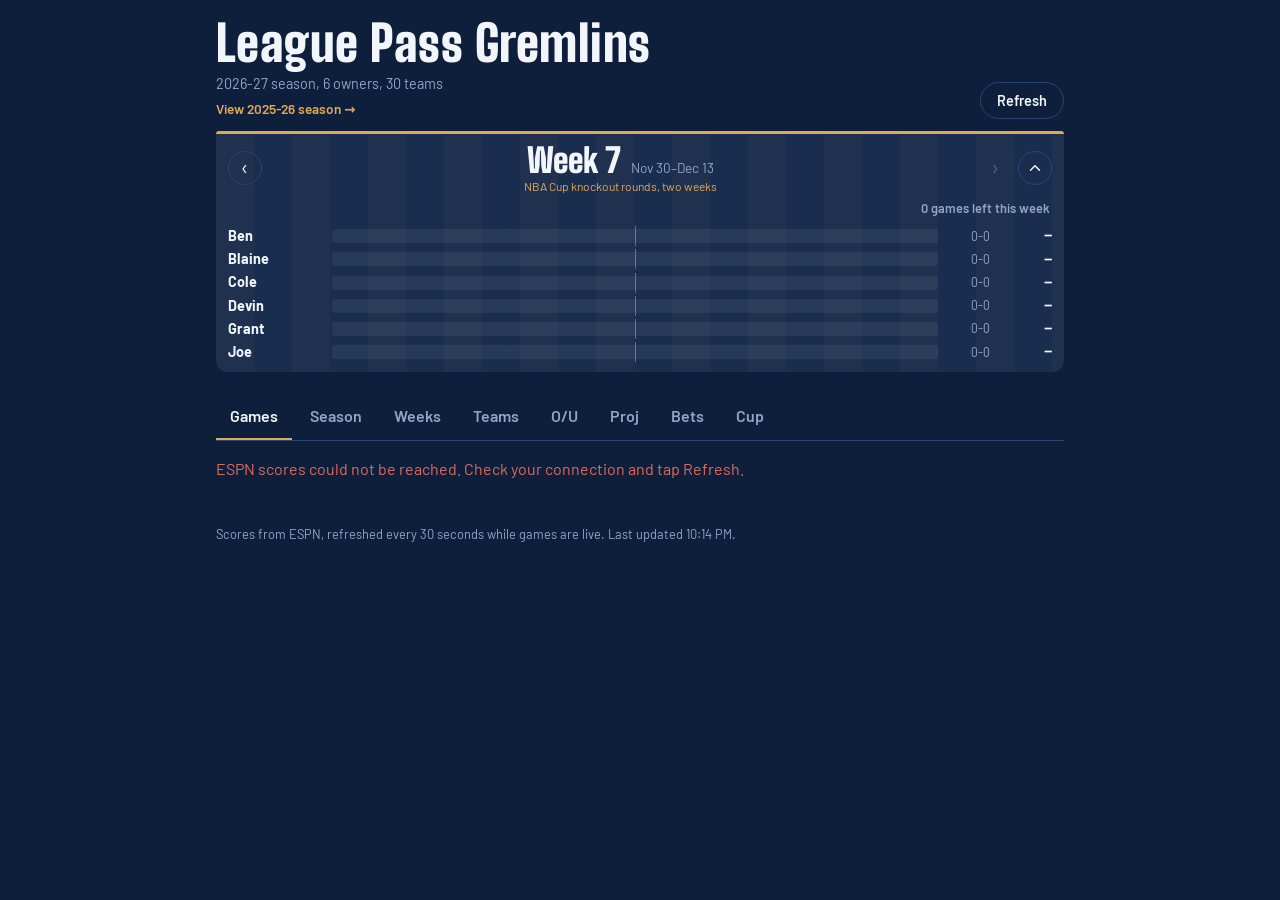
<file: index.html>
<!doctype html>
<html lang="en">
<head>
  <meta charset="utf-8">
  <meta name="viewport" content="width=device-width, initial-scale=1, viewport-fit=cover">
  <meta name="theme-color" content="#0E1F3B">
  <title>League Pass Gremlins</title>
  <link rel="icon" href="data:image/svg+xml,<svg xmlns=%22http://www.w3.org/2000/svg%22 viewBox=%220 0 100 100%22><text y=%22.9em%22 font-size=%2290%22>🏀</text></svg>">
  <link rel="manifest" href="manifest.webmanifest">
  <link rel="apple-touch-icon" href="icon-180.png">
  <meta name="apple-mobile-web-app-capable" content="yes">
  <meta name="mobile-web-app-capable" content="yes">
  <meta name="apple-mobile-web-app-status-bar-style" content="black-translucent">
  <meta name="apple-mobile-web-app-title" content="Gremlins">
  <link rel="preconnect" href="https://fonts.googleapis.com">
  <link rel="preconnect" href="https://fonts.gstatic.com" crossorigin>
  <link href="https://fonts.googleapis.com/css2?family=Big+Shoulders+Display:wght@700;900&family=Barlow:wght@400;500;600;700&display=swap" rel="stylesheet">
  <link rel="stylesheet" href="style.css?v=28">
</head>
<body>
  <header class="top">
    <div class="brand">
      <h1 id="leagueName">League Pass Gremlins</h1>
      <p id="seasonLine"></p>
      <p class="seasons"><a href="2025-26/">View 2025-26 season &rarr;</a></p>
    </div>
    <button id="refreshBtn" type="button">Refresh</button>
  </header>

  <main>
    <section class="race" id="race" aria-live="polite"></section>
    <p id="banner" class="banner" role="status"></p>

    <nav class="tabs" role="tablist" aria-label="Views">
      <button type="button" role="tab" data-tab="games">Games</button>
      <button type="button" role="tab" data-tab="season">Season</button>
      <button type="button" role="tab" data-tab="weeks">Weeks</button>
      <button type="button" role="tab" data-tab="teams">Teams</button>
      <button type="button" role="tab" data-tab="ou">O/U</button>
      <button type="button" role="tab" data-tab="proj">Proj</button>
      <button type="button" role="tab" data-tab="bets">Bets</button>
      <button type="button" role="tab" data-tab="cup">Cup</button>
      <!-- chat hidden for now: <button type="button" role="tab" data-tab="chat">Chat</button> -->
    </nav>

    <section id="panel" class="panel"></section>
    <section id="chat" class="chat" hidden></section>
  </main>

  <footer class="foot">
    Scores from ESPN, refreshed every 30 seconds while games are live. Last updated <span id="updated">never</span>.
  </footer>

  <nav class="bottombar" aria-label="Main">
    <button type="button" data-tab="games"><svg viewBox="0 0 24 24" aria-hidden="true"><circle cx="12" cy="12" r="9"/><path d="M3 12h18M12 3v18M5.6 5.6c3 3 3 10.8 0 12.8M18.4 5.6c-3 3-3 10.8 0 12.8"/></svg><span>Games</span></button>
    <button type="button" data-tab="season"><svg viewBox="0 0 24 24" aria-hidden="true"><path d="M9 6h11M9 12h11M9 18h11"/><circle class="fill" cx="4.5" cy="6" r="1.4"/><circle class="fill" cx="4.5" cy="12" r="1.4"/><circle class="fill" cx="4.5" cy="18" r="1.4"/></svg><span>Season</span></button>
    <button type="button" data-tab="proj"><svg viewBox="0 0 24 24" aria-hidden="true"><path d="M3 17l6-6 4 4 8-8M15 7h6v6"/></svg><span>Proj</span></button>
    <!-- chat hidden for now: <button type="button" data-tab="chat"><svg viewBox="0 0 24 24" aria-hidden="true"><path d="M4 5h16v11H9l-5 4V5z"/></svg><span>Chat</span></button> -->
    <button type="button" data-tab="bets"><svg viewBox="0 0 24 24" aria-hidden="true"><rect x="5" y="4" width="14" height="17" rx="2"/><path d="M9 4v2h6V4M9 14l2 2 4-4"/></svg><span>Bets</span></button>
    <button type="button" id="moreBtn" aria-haspopup="true" aria-expanded="false"><svg viewBox="0 0 24 24" aria-hidden="true"><circle class="fill" cx="5" cy="12" r="1.7"/><circle class="fill" cx="12" cy="12" r="1.7"/><circle class="fill" cx="19" cy="12" r="1.7"/></svg><span>More</span></button>
  </nav>
  <div class="sheet" id="moreSheet" hidden>
    <div class="sheet-back"></div>
    <div class="sheet-panel" role="menu">
      <button type="button" role="menuitem" data-tab="weeks">Weeks</button>
      <button type="button" role="menuitem" data-tab="teams">Teams</button>
      <button type="button" role="menuitem" data-tab="ou">O/U</button>
      <button type="button" role="menuitem" data-tab="cup">Cup</button>
    </div>
  </div>

  <script src="config.js?v=28"></script>
  <script src="app.js?v=28"></script>
  <script src="boxscore.js?v=28"></script>
  <script src="bets.js?v=28"></script>
  <script type="module" src="chat.js?v=28"></script>
</body>
</html>
</file>
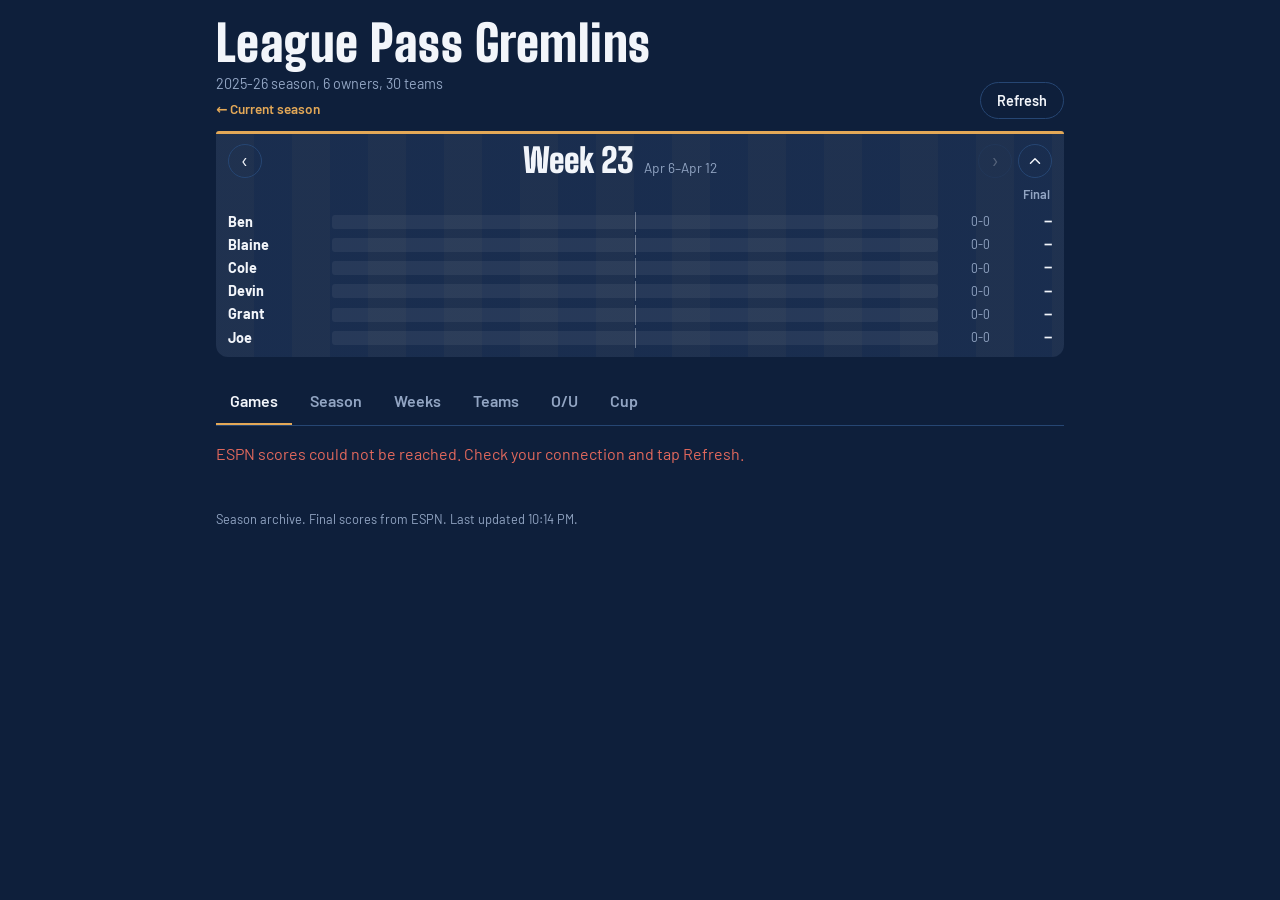
<file: 2025-26/index.html>
<!doctype html>
<html lang="en">
<head>
  <meta charset="utf-8">
  <meta name="viewport" content="width=device-width, initial-scale=1, viewport-fit=cover">
  <meta name="theme-color" content="#0E1F3B">
  <title>League Pass Gremlins 2025-26</title>
  <link rel="icon" href="data:image/svg+xml,<svg xmlns=%22http://www.w3.org/2000/svg%22 viewBox=%220 0 100 100%22><text y=%22.9em%22 font-size=%2290%22>🏀</text></svg>">
  <link rel="manifest" href="../manifest.webmanifest">
  <link rel="apple-touch-icon" href="../icon-180.png">
  <meta name="apple-mobile-web-app-capable" content="yes">
  <meta name="mobile-web-app-capable" content="yes">
  <meta name="apple-mobile-web-app-status-bar-style" content="black-translucent">
  <meta name="apple-mobile-web-app-title" content="Gremlins">
  <link rel="preconnect" href="https://fonts.googleapis.com">
  <link rel="preconnect" href="https://fonts.gstatic.com" crossorigin>
  <link href="https://fonts.googleapis.com/css2?family=Big+Shoulders+Display:wght@700;900&family=Barlow:wght@400;500;600;700&display=swap" rel="stylesheet">
  <link rel="stylesheet" href="../style.css?v=28">
</head>
<body>
  <header class="top">
    <div class="brand">
      <h1 id="leagueName">League Pass Gremlins</h1>
      <p id="seasonLine"></p>
      <p class="seasons"><a href="../">&larr; Current season</a></p>
    </div>
    <button id="refreshBtn" type="button">Refresh</button>
  </header>

  <main>
    <section class="race" id="race" aria-live="polite"></section>
    <p id="banner" class="banner" role="status"></p>

    <nav class="tabs" role="tablist" aria-label="Views">
      <button type="button" role="tab" data-tab="games">Games</button>
      <button type="button" role="tab" data-tab="season">Season</button>
      <button type="button" role="tab" data-tab="weeks">Weeks</button>
      <button type="button" role="tab" data-tab="teams">Teams</button>
      <button type="button" role="tab" data-tab="ou">O/U</button>
      <button type="button" role="tab" data-tab="cup">Cup</button>
    </nav>

    <section id="panel" class="panel"></section>
  </main>

  <footer class="foot">
    Season archive. Final scores from ESPN. Last updated <span id="updated">never</span>.
  </footer>

  <nav class="bottombar" aria-label="Main">
    <button type="button" data-tab="games"><svg viewBox="0 0 24 24" aria-hidden="true"><circle cx="12" cy="12" r="9"/><path d="M3 12h18M12 3v18M5.6 5.6c3 3 3 10.8 0 12.8M18.4 5.6c-3 3-3 10.8 0 12.8"/></svg><span>Games</span></button>
    <button type="button" data-tab="season"><svg viewBox="0 0 24 24" aria-hidden="true"><path d="M9 6h11M9 12h11M9 18h11"/><circle class="fill" cx="4.5" cy="6" r="1.4"/><circle class="fill" cx="4.5" cy="12" r="1.4"/><circle class="fill" cx="4.5" cy="18" r="1.4"/></svg><span>Season</span></button>
    <button type="button" data-tab="weeks"><svg viewBox="0 0 24 24" aria-hidden="true"><rect x="4" y="5" width="16" height="15" rx="2"/><path d="M4 10h16M9 3v4M15 3v4"/></svg><span>Weeks</span></button>
    <button type="button" data-tab="teams"><svg viewBox="0 0 24 24" aria-hidden="true"><circle cx="9" cy="8" r="3.2"/><path d="M3 19c0-3.3 2.7-5.5 6-5.5s6 2.2 6 5.5"/><circle cx="17" cy="9" r="2.4"/><path d="M17 14c2.6 0 4 1.7 4 4.5"/></svg><span>Teams</span></button>
    <button type="button" id="moreBtn" aria-haspopup="true" aria-expanded="false"><svg viewBox="0 0 24 24" aria-hidden="true"><circle class="fill" cx="5" cy="12" r="1.7"/><circle class="fill" cx="12" cy="12" r="1.7"/><circle class="fill" cx="19" cy="12" r="1.7"/></svg><span>More</span></button>
  </nav>
  <div class="sheet" id="moreSheet" hidden>
    <div class="sheet-back"></div>
    <div class="sheet-panel" role="menu">
      <button type="button" role="menuitem" data-tab="ou">O/U</button>
      <button type="button" role="menuitem" data-tab="cup">Cup</button>
    </div>
  </div>

  <script src="config.js?v=28"></script>
  <script src="../app.js?v=28"></script>
  <script src="../boxscore.js?v=28"></script>
</body>
</html>
</file>
<file: style.css>
:root {
  --court: #0E1F3B;
  --panel: #152B4F;
  --line: #264673;
  --ink: #F2F5FA;
  --muted: #92A5C3;
  --maple: #E3A857;
  --win: #4CC98F;
  --loss: #E4695D;
  --display: "Big Shoulders Display", "Arial Narrow", "Roboto Condensed", Impact, sans-serif;
  --body: "Barlow", "Segoe UI", system-ui, -apple-system, sans-serif;
  color-scheme: dark;
  box-sizing: border-box;
  padding-top: env(safe-area-inset-top, 0px);
  padding-bottom: env(safe-area-inset-bottom, 0px);
}
*, *::before, *::after { box-sizing: inherit; }
html { scroll-padding-top: env(safe-area-inset-top, 0px); }
body {
  margin: 0;
  background: var(--court);
  color: var(--ink);
  font: 16px/1.5 var(--body);
  -webkit-font-smoothing: antialiased;
}
img { max-width: 100%; }
button { font: inherit; color: inherit; }
:focus-visible { outline: 2px solid var(--maple); outline-offset: 2px; }

/* header */
.top, main, .foot { max-width: 880px; margin: 0 auto; padding-left: 16px; padding-right: 16px; }
.top { display: flex; align-items: flex-end; justify-content: space-between; gap: 12px; padding-top: 20px; padding-bottom: 12px; }
.brand h1 { font: 900 clamp(2rem, 7vw, 3.1rem)/0.95 var(--display); margin: 0; letter-spacing: 0.01em; }
.brand p { margin: 6px 0 0; color: var(--muted); font-size: 0.9rem; }
.brand .seasons { margin-top: 4px; font-size: 0.85rem; }
.seasons a { color: var(--maple); text-decoration: none; font-weight: 600; }
.seasons a:hover { text-decoration: underline; }
#refreshBtn {
  background: transparent; border: 1px solid var(--line); border-radius: 999px;
  padding: 7px 16px; font-weight: 600; font-size: 0.9rem; cursor: pointer; white-space: nowrap;
}
#refreshBtn:hover:not(:disabled) { border-color: var(--maple); }
#refreshBtn:disabled { opacity: 0.6; cursor: default; }

/* the weekly race: the one loud element */
.race {
  position: relative;
  background:
    repeating-linear-gradient(90deg, rgba(227,168,87,0.05) 0 38px, rgba(227,168,87,0.02) 38px 76px),
    var(--panel);
  border-top: 3px solid var(--maple);
  border-radius: 3px 3px 12px 12px;
  padding: 8px 12px 10px;
}
.race[hidden] { display: none; }
.race-head { display: flex; align-items: center; gap: 6px; }
.race-title { flex: 1; min-width: 0; display: flex; flex-wrap: wrap; align-items: baseline; justify-content: center; gap: 0 10px; }
.race-title h2 { font: 900 clamp(1.6rem, 6vw, 2.1rem)/1.1 var(--display); margin: 0; }
.race-title .dates { color: var(--muted); font-size: 0.85rem; }
.note { flex-basis: 100%; text-align: center; color: var(--maple); font-size: 0.75rem; line-height: 1.2; }
.nav {
  flex: none; width: 34px; height: 34px; border-radius: 50%; border: 1px solid var(--line);
  background: transparent; font-size: 1.3rem; line-height: 1; cursor: pointer; padding: 0;
  display: inline-flex; align-items: center; justify-content: center;
}
.nav.toggle svg { width: 18px; height: 18px; fill: none; stroke: currentColor; stroke-width: 2; stroke-linecap: round; stroke-linejoin: round; transition: transform .2s; }
.nav.toggle[aria-expanded="true"] svg { transform: rotate(180deg); }
.race-sum { display: flex; justify-content: space-between; align-items: baseline; gap: 10px; margin: 6px 2px 0; min-height: 1.2em; }
.lead-txt { font-size: 0.85rem; color: var(--ink); min-width: 0; }
.lead-txt b { color: var(--maple); }
.nav:disabled { opacity: 0.25; cursor: default; }
.nav:hover:not(:disabled) { border-color: var(--maple); }
.status { margin: 0 0 0 auto; font-weight: 600; font-size: 0.8rem; color: var(--muted); white-space: nowrap; }
.status.live::before {
  content: ""; display: inline-block; width: 8px; height: 8px; border-radius: 50%;
  background: var(--loss); margin-right: 8px; vertical-align: 1px; animation: pulse 1.6s infinite;
}
@keyframes pulse { 50% { opacity: 0.25; } }

.lanes { list-style: none; margin: 8px 0 0; padding: 0; display: grid; gap: 4px; }
.lanes[hidden] { display: none; }
.lane {
  display: grid;
  grid-template-columns: minmax(64px, 96px) 1fr 44px 54px;
  align-items: center; gap: 8px;
}
.who { font-weight: 700; font-size: 0.9rem; display: flex; flex-wrap: wrap; align-items: center; gap: 4px 6px; line-height: 1.15; }
.tag {
  font-size: 0.7rem; font-weight: 700; padding: 1px 7px; border-radius: 999px;
  background: rgba(227,168,87,0.18); color: var(--maple);
}
.tag.won { background: var(--maple); color: var(--court); }
.track {
  position: relative; height: 14px; border-radius: 3px;
  background: rgba(255,255,255,0.06);
}
.track::after { /* 50% line */
  content: ""; position: absolute; left: 50%; top: -3px; bottom: -3px; width: 1px;
  background: rgba(242,245,250,0.35);
}
.bar {
  display: block; height: 100%; border-radius: 3px;
  background: var(--c);
  clip-path: polygon(0 0, 100% 0, calc(100% - 7px) 100%, 0 100%);
  transition: width 0.6s cubic-bezier(.2,.8,.2,1);
}
.lane:not(.lead) .bar { opacity: 0.72; }
.rec { color: var(--muted); font-variant-numeric: tabular-nums; text-align: right; font-size: 0.8rem; }
.pct { font: 700 1.1rem/1 var(--display); text-align: right; font-variant-numeric: tabular-nums; }
.lane.lead .pct { color: var(--maple); }
.axis {
  display: grid; grid-template-columns: 1fr 1fr 1fr; margin: 6px 0 0;
  padding-left: calc(min(128px, 30%) + 10px); padding-right: 126px;
  color: var(--muted); font-size: 0.72rem;
}
.axis span:nth-child(2) { text-align: center; }
.axis span:nth-child(3) { text-align: right; }

.banner:empty { display: none; }
.banner { margin: 12px 0 0; padding: 8px 12px; border-left: 3px solid var(--loss); background: rgba(228,105,93,0.1); font-size: 0.9rem; }

/* tabs */
.tabs {
  display: flex; gap: 4px; margin: 22px 0 14px; overflow-x: auto;
  border-bottom: 1px solid var(--line);
}
.tabs button {
  background: none; border: 0; padding: 10px 14px; cursor: pointer; white-space: nowrap;
  color: var(--muted); font-weight: 600; border-bottom: 3px solid transparent; margin-bottom: -1px;
}
.tabs button[aria-selected="true"] { color: var(--ink); border-bottom-color: var(--maple); }

/* games */
.day h3 { font: 700 1.15rem/1.2 var(--display); letter-spacing: 0.02em; margin: 18px 0 8px; color: var(--muted); }
.day:first-child h3 { margin-top: 4px; }
.earlier {
  font: 700 0.8rem/1 var(--body); letter-spacing: 0.08em; text-transform: uppercase; color: var(--muted);
  margin: 28px 0 0; padding-top: 14px; border-top: 1px solid var(--line);
}
.games { list-style: none; margin: 0; padding: 0; display: grid; gap: 6px; }
.game {
  display: grid; grid-template-columns: 1fr auto; align-items: center; gap: 12px;
  background: var(--panel); border-radius: 8px; padding: 8px 12px;
}
.game.in { box-shadow: inset 3px 0 0 var(--loss); }
.game.skip { opacity: 0.55; }
.teams { display: grid; gap: 4px; min-width: 0; }
.team { display: grid; grid-template-columns: 28px minmax(0, 1fr) auto 38px; align-items: center; gap: 8px; }
.team img, .nologo { width: 28px; height: 28px; object-fit: contain; }
.tname { white-space: nowrap; overflow: hidden; text-overflow: ellipsis; font-weight: 500; }
.team.win .tname, .team.win .score { font-weight: 700; }
.team.loss .tname, .team.loss .score { color: var(--muted); }
.score { text-align: right; font-variant-numeric: tabular-nums; font-size: 1.05rem; }
.when { color: var(--muted); font-size: 0.82rem; text-align: right; min-width: 64px; }
.game.in .when { color: var(--ink); font-weight: 600; }
.team .tname { display: flex; align-items: baseline; min-width: 0; }
.team .tname .nm { overflow: hidden; text-overflow: ellipsis; }
.ha {
  flex-shrink: 0; margin-left: 6px; font-size: 0.68rem; font-weight: 600; letter-spacing: 0.06em;
  text-transform: uppercase; color: var(--muted);
}
.tv {
  display: block; width: fit-content; margin: 4px 0 0 auto; padding: 1px 7px; border-radius: 4px;
  background: rgba(255,255,255,0.08); color: var(--ink); font-size: 0.72rem; font-weight: 700; letter-spacing: 0.03em;
}
.game.match .tv { margin-left: 0; }
.odds {
  grid-column: 1 / -1; display: flex; flex-wrap: wrap; gap: 4px 14px; align-items: baseline;
  padding-top: 6px; border-top: 1px solid rgba(38,70,115,0.6);
  font-size: 0.8rem; color: var(--muted); font-variant-numeric: tabular-nums;
}
.odds b { color: var(--ink); font-weight: 600; margin-right: 3px; }
.odds .book { margin-left: auto; font-size: 0.72rem; }
.chip {
  font-size: 0.74rem; font-weight: 600; padding: 1px 8px; border-radius: 999px;
  color: var(--c); border: 1px solid var(--c); white-space: nowrap;
}

/* tables */
.scroll { overflow-x: auto; border-radius: 8px; background: var(--panel); }
.tbl { width: 100%; border-collapse: collapse; font-variant-numeric: tabular-nums; }
.tbl th, .tbl td { padding: 10px 12px; text-align: left; white-space: nowrap; border-bottom: 1px solid rgba(38,70,115,0.6); }
.tbl th { color: var(--muted); font-weight: 600; font-size: 0.85rem; }
.tbl tbody tr:last-child td { border-bottom: 0; }
.tbl .num { text-align: right; }
.tbl .strong { font: 700 1.2rem/1 var(--display); }
.tbl .rank { color: var(--muted); width: 1%; }
.tbl .name { font-weight: 600; }
.dot { display: inline-block; width: 9px; height: 9px; border-radius: 50%; background: var(--c); margin-right: 8px; vertical-align: 1px; }
.weeks td.best { color: var(--court); background: var(--c); font-weight: 700; }
.weeks .wk { font-weight: 600; }
.clickable { cursor: pointer; }
.clickable:hover td:not(.best) { background: rgba(255,255,255,0.04); }
.paid { color: var(--win); font-weight: 600; }
.owed { color: var(--maple); font-weight: 600; }
.prizes { margin-top: 14px; color: var(--muted); font-size: 0.92rem; }
.prizes p { margin: 4px 0; }
.prizes strong { color: var(--ink); }

/* rosters */
.rosters { display: grid; grid-template-columns: repeat(auto-fill, minmax(250px, 1fr)); gap: 10px; }
.roster { background: var(--panel); border-radius: 8px; padding: 12px 14px; border-top: 3px solid var(--c); }
.roster h3 { font: 700 1.5rem/1 var(--display); margin: 0 0 8px; display: flex; align-items: center; }
.rrec { margin-left: auto; font: 600 1rem var(--body); color: var(--muted); }
.roster ul { list-style: none; margin: 0; padding: 0; display: grid; gap: 4px; }
.roster li { display: grid; grid-template-columns: 26px 1fr auto 46px; gap: 8px; align-items: center; font-variant-numeric: tabular-nums; }
.roster img, .roster .nologo { width: 26px; height: 26px; object-fit: contain; }
.roster .wk { color: var(--muted); font-size: 0.8rem; }
.roster .season { text-align: right; font-weight: 600; }

/* opening-night countdown */
.countdown { margin: 0; text-align: center; }
.cd-row { display: flex; align-items: baseline; justify-content: center; gap: 8px; }
.cd-lead { font-size: 0.8rem; font-weight: 600; color: var(--muted); }
.cd-units { display: inline-flex; gap: 8px; }
.cd-unit { display: inline-flex; align-items: baseline; gap: 1px; }
.cd-unit b { font: 700 1.3rem/1.1 var(--display); font-variant-numeric: tabular-nums; }
.cd-unit small { font-size: 0.8rem; font-weight: 600; color: var(--maple); }
.cd-label { margin: 2px 0 0; color: var(--muted); font-size: 0.75rem; line-height: 1.25; }

/* win totals */
.tbl .pos { color: var(--win); }
.tbl .neg { color: var(--loss); }
.tbl small { color: var(--muted); }
.ou-teams .name { display: flex; align-items: center; gap: 10px; }
.ou-teams .name > span { display: flex; flex-direction: column; align-items: flex-start; gap: 2px; }
.ou-teams .chip { font-size: 0.68rem; }
.ou-teams img { width: 22px; height: 22px; object-fit: contain; }
.ou { font-weight: 700; font-size: 0.82rem; }
.ou.over { color: var(--win); }
.ou.under { color: var(--loss); }
.ou.push, .ou.none { color: var(--muted); }
.live-dot {
  display: inline-block; width: 7px; height: 7px; margin-left: 7px; border-radius: 50%;
  background: var(--loss); vertical-align: 2px; animation: pulse 1.6s infinite;
}

/* bets */
.bets-head { display: flex; align-items: center; gap: 12px; flex-wrap: wrap; margin: 0 0 12px; }
.bets .primary, .bets .bf-actions button {
  background: var(--maple); color: var(--court); border: 0; border-radius: 10px;
  padding: 10px 16px; font-weight: 700; font-size: 1rem; cursor: pointer;
}
.bets .bf-actions button[type="button"] { background: transparent; color: var(--ink); border: 1px solid var(--line); font-weight: 600; }
.bets button:disabled { opacity: 0.6; cursor: default; }
.bets .muted, .bets small.muted { color: var(--muted); font-size: 0.82rem; }
.bet-form { background: var(--panel); border-radius: 12px; padding: 14px; margin: 0 0 16px; display: grid; gap: 10px; }
.bet-form[hidden] { display: none; }
.bet-form label { display: grid; gap: 4px; font-size: 0.8rem; font-weight: 600; color: var(--muted); min-width: 0; }
.bet-form label[hidden], .bf-sec[hidden] { display: none; }
.bf-sec { display: grid; gap: 10px; }
.bf-row { display: grid; grid-template-columns: repeat(auto-fit, minmax(130px, 1fr)); gap: 10px; }
.bet-form select, .bet-form input {
  font: inherit; font-size: 16px; font-weight: 400; color: var(--ink); background: var(--court);
  border: 1px solid var(--line); border-radius: 10px; padding: 10px; min-width: 0; width: 100%; min-height: 44px;
}
.bet-form select:focus, .bet-form input:focus { outline: none; border-color: var(--maple); }
.bf-preview { margin: 0; min-height: 1.3em; font: 700 1.1rem/1.3 var(--display); color: var(--maple); }
.bf-actions { display: flex; gap: 8px; }
.bf-actions .primary { flex: 1; }
.bet-form .hint { margin: 0; }
.bets-board { margin: 0 0 6px; }
.bets-filter { display: flex; flex-wrap: wrap; gap: 6px; margin: 14px 0 4px; }
.fchip {
  background: transparent; border: 1px solid var(--line); border-radius: 999px; color: var(--muted);
  padding: 6px 12px; font-weight: 600; font-size: 0.85rem; cursor: pointer;
}
.fchip[aria-pressed="true"] { background: var(--maple); border-color: var(--maple); color: var(--court); }
.fchip[style*="--c"][aria-pressed="true"] { background: var(--c); border-color: var(--c); }
.bets-h { font: 700 1.15rem/1.2 var(--display); letter-spacing: 0.02em; margin: 18px 0 8px; color: var(--muted); }
.bet { background: var(--panel); border-radius: 10px; padding: 12px 14px; margin: 0 0 8px; border-left: 4px solid var(--c, var(--line)); }
.bet-top { display: flex; justify-content: space-between; align-items: center; gap: 8px; }
.bet-who { display: inline-flex; align-items: center; gap: 8px; min-width: 0; }
.bet-who small { color: var(--muted); font-size: 0.75rem; white-space: nowrap; }
.pill {
  display: inline-flex; align-items: center; gap: 6px; white-space: nowrap; border-radius: 999px;
  padding: 2px 10px; font-size: 0.78rem; font-weight: 700; background: rgba(255,255,255,0.08); color: var(--muted);
}
.pill.won, .pill.good { background: rgba(76,201,143,0.18); color: var(--win); }
.pill.lost, .pill.bad { background: rgba(228,105,93,0.18); color: var(--loss); }
.pill.push { background: rgba(255,255,255,0.1); color: var(--ink); }
.pill .live-dot { margin: 0; }
.bet-title { font: 700 1.35rem/1.15 var(--display); margin: 8px 0 0; }
.bet-sub { margin: 2px 0 0; color: var(--muted); font-size: 0.82rem; }
.bet-bar { height: 8px; border-radius: 99px; background: rgba(255,255,255,0.08); margin: 10px 0 0; overflow: hidden; }
.bet-bar span { display: block; height: 100%; border-radius: 99px; background: var(--maple); transition: width .5s; }
.bet.won .bet-bar span { background: var(--win); }
.bet.lost .bet-bar span, .bet-bar.inv span { background: var(--loss); }
.bet-barlabel { margin: 4px 0 0; color: var(--muted); font-size: 0.78rem; }
.bet-detail { margin: 6px 0 0; font-size: 0.88rem; }
.bet-note { margin: 6px 0 0; color: var(--muted); font-size: 0.82rem; font-style: italic; }
.bet-foot { display: flex; justify-content: space-between; align-items: center; gap: 10px; flex-wrap: wrap; margin-top: 10px; padding-top: 8px; border-top: 1px solid rgba(38,70,115,0.6); font-size: 0.82rem; }
.bet-foot b.pos { color: var(--win); }
.bet-foot b.neg { color: var(--loss); }
.bet-set { display: grid; grid-template-columns: repeat(4, 1fr); gap: 6px; margin-top: 10px; }
.bet-set button {
  background: transparent; border: 1px solid var(--line); border-radius: 8px; color: var(--muted);
  padding: 8px 0; font-weight: 600; cursor: pointer; min-height: 40px;
}
.bet-set button[aria-pressed="true"] { background: var(--maple); border-color: var(--maple); color: var(--court); }

/* box score */
.game[data-game] { cursor: pointer; transition: background .15s; }
.game[data-game]:hover { background: #1a3258; }
.game[data-game]:active { background: #1f3b66; }
.game .chev { color: var(--maple); font-weight: 700; margin-left: 2px; }
body.bx-open { overflow: hidden; }
.bx { position: fixed; inset: 0; z-index: 50; display: flex; align-items: flex-end; justify-content: center; }
.bx[hidden] { display: none; }
.bx-back { position: absolute; inset: 0; background: rgba(5, 12, 28, 0.72); }
.bx-panel {
  position: relative; width: 100%; max-width: 980px; max-height: 92vh; max-height: 92dvh; display: flex; flex-direction: column;
  background: var(--court); border: 1px solid var(--line); border-bottom: 0; border-radius: 16px 16px 0 0;
  padding-bottom: env(safe-area-inset-bottom, 0px);
}
.bx-head { display: flex; align-items: center; justify-content: space-between; gap: 10px; padding: 12px 14px 4px 16px; }
.bx-status { font-weight: 700; font-size: 0.95rem; color: var(--muted); display: inline-flex; align-items: center; }
.bx-close {
  flex: none; width: 40px; height: 40px; border-radius: 50%; border: 1px solid var(--line); background: transparent;
  color: var(--ink); font-size: 1.5rem; line-height: 1; cursor: pointer; padding: 0;
}
.bx-teams { display: grid; grid-template-columns: 1fr 1fr; gap: 8px; padding: 6px 14px 10px; }
.bx-teams button {
  display: flex; align-items: center; gap: 8px; min-width: 0; padding: 8px 10px; border-radius: 10px; cursor: pointer;
  background: var(--panel); border: 1px solid var(--line); border-bottom: 3px solid transparent; color: var(--muted);
}
.bx-teams button[aria-selected="true"] { color: var(--ink); border-color: var(--line); border-bottom-color: var(--c, var(--maple)); background: #1a3258; }
.bx-teams img { flex: none; width: 26px; height: 26px; object-fit: contain; }
.bt { display: flex; flex-direction: column; align-items: flex-start; line-height: 1.15; min-width: 0; text-align: left; }
.bt b { font: 700 1.1rem/1.1 var(--display); letter-spacing: 0.02em; }
.bt small { font-size: 0.7rem; font-weight: 600; color: var(--muted); }
.bs { margin-left: auto; font: 700 1.5rem/1 var(--display); font-variant-numeric: tabular-nums; }
.bs.win { color: var(--maple); }
.bx-body { display: flex; flex-direction: column; flex: 1 1 auto; min-height: 120px; overflow: hidden; padding: 0 0 12px; }
.bx-scroll { flex: 1 1 auto; min-height: 0; overflow: auto; margin: 0 14px; border-radius: 10px; background: var(--panel); -webkit-overflow-scrolling: touch; }
.bx-scroll:focus-visible { outline: 2px solid var(--maple); outline-offset: 2px; }
.bx-tbl { border-collapse: separate; border-spacing: 0; width: max-content; min-width: 100%; font-variant-numeric: tabular-nums; font-size: 0.88rem; }
.bx-tbl th, .bx-tbl td { padding: 7px 8px; text-align: right; white-space: nowrap; border-bottom: 1px solid rgba(38,70,115,0.55); }
.bx-tbl thead th { position: sticky; top: 0; z-index: 2; background: #1a3258; color: var(--muted); font-size: 0.72rem; font-weight: 700; letter-spacing: 0.06em; }
.bx-tbl th:first-child { position: sticky; left: 0; z-index: 1; text-align: left; background: var(--panel); min-width: 128px; max-width: 150px; box-shadow: 1px 0 0 rgba(38,70,115,0.7); font-weight: 600; }
.bx-tbl thead th:first-child { z-index: 3; background: #1a3258; }
.bx-tbl td { min-width: 38px; }
.bx-tbl td.wide, .bx-tbl th.wide { min-width: 54px; }
.bx-tbl td.strong { font-weight: 700; color: var(--ink); }
.bx-tbl td.pos { color: var(--win); }
.bx-tbl td.neg { color: var(--loss); }
.bx-tbl .nm { display: inline-block; max-width: 96px; overflow: hidden; text-overflow: ellipsis; vertical-align: bottom; }
.bx-tbl th small { margin-left: 5px; color: var(--muted); font-weight: 600; font-size: 0.7rem; }
.bx-tbl tr.sec th, .bx-tbl tr.sec td { background: #223b66; color: var(--maple); font-size: 0.72rem; letter-spacing: 0.1em; text-transform: uppercase; padding: 5px 10px; }
.bx-tbl tr.sec td { padding: 0; }
.bx-tbl tr.dnp td { color: var(--muted); text-align: left; font-size: 0.8rem; }
.bx-tbl tr.tot th, .bx-tbl tr.tot td { font-weight: 700; border-bottom: 0; background: rgba(255,255,255,0.05); }
.bx-tbl tr.tot th { background: #1a3258; }
.bx-foot { margin: 8px 16px 0; color: var(--muted); font-size: 0.78rem; }
.bx-msg { margin: 18px 16px; color: var(--muted); }
.bx-msg.error { color: var(--loss); }
.bx-retry { margin: 0 16px; padding: 9px 16px; border-radius: 10px; border: 1px solid var(--line); background: transparent; color: var(--ink); font-weight: 600; cursor: pointer; }
@media (min-width: 700px) {
  .bx { align-items: center; padding: 20px; }
  .bx-panel { border-bottom: 1px solid var(--line); border-radius: 16px; max-height: 88vh; }
}

/* signed entry: a +/- button beside the field (phone number pads often have no minus key) */
.in-sgn { display: flex; gap: 6px; align-items: stretch; }
.in-sgn input { flex: 1; min-width: 0; }
.bets .sgn {
  flex: none; min-width: 52px; border-radius: 10px; border: 1px solid var(--maple); background: transparent;
  color: var(--maple); font-weight: 700; font-size: 1rem; cursor: pointer; padding: 0 10px;
}
.bets .sgn[hidden] { display: none; }

/* result row on "something else" bets: the change itself happens on a confirm screen */
.bet-result { display: flex; align-items: center; justify-content: space-between; gap: 10px; margin-top: 10px; font-size: 0.88rem; }
.bet-result .rs { color: var(--ink); }
.bet-result .rs.won { color: var(--win); }
.bet-result .rs.lost { color: var(--loss); }
.bets .setres {
  background: transparent; border: 1px solid var(--line); border-radius: 8px; color: var(--ink);
  padding: 7px 14px; font-weight: 600; font-size: 0.85rem; cursor: pointer;
}
.leg .bet-result { margin-top: 8px; font-size: 0.82rem; }

/* confirm screen */
.dlg { position: fixed; inset: 0; z-index: 60; display: flex; align-items: center; justify-content: center; padding: 16px; }
.dlg[hidden] { display: none; }
.dlg-back { position: absolute; inset: 0; background: rgba(5, 12, 28, 0.78); }
.dlg-panel {
  position: relative; width: 100%; max-width: 420px; background: var(--court); border: 1px solid var(--line);
  border-radius: 16px; padding: 18px 16px 16px; box-shadow: 0 12px 40px rgba(0,0,0,0.5);
}
.dlg-title { font: 700 1.5rem/1.15 var(--display); margin: 0; }
.dlg-sub { margin: 6px 0 0; font-weight: 600; overflow-wrap: anywhere; }
.dlg-note { margin: 10px 0 0; color: var(--muted); font-size: 0.85rem; }
.dlg-err { margin: 8px 0 0; color: var(--loss); font-size: 0.85rem; min-height: 1em; }
.dlg-opts { display: grid; grid-template-columns: 1fr 1fr; gap: 8px; margin-top: 14px; }
.dlg-opts[hidden] { display: none; }
.dlg-opt {
  min-height: 52px; border-radius: 12px; border: 2px solid var(--line); background: transparent; color: var(--muted);
  font-weight: 700; font-size: 1.05rem; cursor: pointer;
}
.dlg-opt[aria-checked="true"] { color: var(--court); background: var(--maple); border-color: var(--maple); }
.dlg-opt.won[aria-checked="true"] { background: var(--win); border-color: var(--win); }
.dlg-opt.lost[aria-checked="true"] { background: var(--loss); border-color: var(--loss); }
.dlg-actions { display: grid; grid-template-columns: 1fr 1fr; gap: 8px; margin-top: 8px; }
.dlg-actions button { min-height: 50px; border-radius: 12px; font-weight: 700; font-size: 1rem; cursor: pointer; }
.dlg-cancel { background: transparent; border: 1px solid var(--line); color: var(--ink); }
.dlg-ok { background: var(--maple); border: 0; color: var(--court); }
.dlg-ok.danger { background: var(--loss); color: #fff; }
.dlg-ok:disabled { opacity: 0.35; cursor: default; }

/* parlays */
.bf-legs { list-style: none; margin: 0; padding: 0; display: grid; gap: 6px; }
.bf-legs li:not(.empty) { display: flex; align-items: center; gap: 10px; background: var(--court); border-radius: 10px; padding: 8px 10px; }
.bf-legs li.empty { color: var(--muted); font-size: 0.85rem; }
.bf-legs .x {
  margin-left: auto; flex: none; width: 36px; height: 36px; border-radius: 50%; border: 1px solid var(--line);
  background: transparent; color: var(--muted); font-size: 1.3rem; line-height: 1; cursor: pointer; padding: 0;
}
.leg-n {
  flex: none; width: 22px; height: 22px; border-radius: 50%; background: rgba(255,255,255,0.1);
  display: inline-flex; align-items: center; justify-content: center; font-size: 0.75rem; font-weight: 700; color: var(--muted);
}
.leg-text { min-width: 0; flex: 1; }
.leg-title { margin: 0; font-weight: 600; font-size: 0.95rem; line-height: 1.25; overflow-wrap: anywhere; }
.leg-detail { margin: 1px 0 0; color: var(--muted); font-size: 0.78rem; line-height: 1.25; overflow-wrap: anywhere; }
.bets .addleg { width: 100%; background: transparent; color: var(--maple); border: 1px dashed var(--maple); border-radius: 10px; padding: 11px; font-weight: 700; font-size: 1rem; cursor: pointer; }
.legs { list-style: none; margin: 10px 0 0; padding: 0; display: grid; gap: 6px; }
.leg { background: rgba(0,0,0,0.18); border-radius: 8px; padding: 8px 10px; border-left: 3px solid rgba(255,255,255,0.15); }
.leg.won { border-left-color: var(--win); }
.leg.lost { border-left-color: var(--loss); }
.leg-main { display: flex; align-items: flex-start; gap: 8px; }
.leg-main .pill { margin-left: auto; flex: none; }
.pill.sm { padding: 1px 8px; font-size: 0.72rem; }
.leg .bet-bar { margin-top: 8px; height: 6px; }
.bet-set.sm { margin-top: 8px; gap: 4px; }
.bet-set.sm button { padding: 5px 0; min-height: 34px; font-size: 0.85rem; }
.leg.lost .leg-title { text-decoration: line-through; text-decoration-color: rgba(228,105,93,0.6); }

/* phone navigation: bottom bar + More sheet (wide screens keep the top tabs) */
.bottombar, .sheet { display: none; }
@media (max-width: 640px) {
  .tabs { display: none; }
  body { padding-bottom: calc(72px + env(safe-area-inset-bottom, 0px)); }
  .bottombar {
    display: flex; position: fixed; left: 0; right: 0; bottom: 0; z-index: 20;
    background: var(--court); border-top: 1px solid var(--line);
    padding: 6px 4px calc(6px + env(safe-area-inset-bottom, 0px));
  }
  .bottombar button {
    flex: 1; min-width: 0; display: flex; flex-direction: column; align-items: center; gap: 2px;
    background: none; border: 0; padding: 6px 0 2px; cursor: pointer;
    color: var(--muted); font-size: 0.7rem; font-weight: 600;
  }
  .bottombar svg { width: 24px; height: 24px; fill: none; stroke: currentColor; stroke-width: 1.8; stroke-linecap: round; stroke-linejoin: round; }
  .bottombar svg .fill { fill: currentColor; stroke: none; }
  .bottombar button[aria-selected="true"] { color: var(--maple); }
  .sheet { display: block; position: fixed; inset: 0; z-index: 30; }
  .sheet[hidden] { display: none; }
  .sheet-back { position: absolute; inset: 0; background: rgba(5, 12, 28, 0.6); }
  .sheet-panel {
    position: absolute; left: 12px; right: 12px; bottom: calc(76px + env(safe-area-inset-bottom, 0px));
    display: grid; grid-template-columns: 1fr 1fr; gap: 8px;
    background: var(--panel); border: 1px solid var(--line); border-radius: 14px; padding: 12px;
  }
  .sheet-panel button {
    background: rgba(255, 255, 255, 0.05); border: 0; border-radius: 10px; padding: 14px 8px;
    color: var(--ink); font-weight: 600; font-size: 1rem; cursor: pointer;
  }
  .sheet-panel button[aria-selected="true"] { background: var(--maple); color: var(--court); }
}

/* season projection */
.proj-teams .name { display: flex; align-items: center; gap: 10px; }
.proj-teams .name > span { display: flex; flex-direction: column; align-items: flex-start; gap: 2px; }
.proj-teams img { width: 22px; height: 22px; object-fit: contain; }
.proj-teams .chip { font-size: 0.68rem; }

@media (max-width: 560px) { .proj-board .xs, .proj-teams .xs { display: none; } }

/* NBA Cup */
.bracket { display: grid; grid-template-columns: repeat(3, minmax(0, 1fr)); gap: 14px; }
.round { display: flex; flex-direction: column; gap: 10px; }
.round > .side { margin-block: auto; }
.round h3 { font: 700 1.15rem/1.2 var(--display); letter-spacing: 0.02em; margin: 0; color: var(--muted); }
.round .side { display: grid; gap: 6px; }
.conf { margin: 4px 0 0; font-size: 0.75rem; font-weight: 700; letter-spacing: 0.08em; text-transform: uppercase; color: var(--muted); }
.game.match { grid-template-columns: 1fr; gap: 4px; }
.game.match .when { text-align: left; min-width: 0; }
.game.match.tbd { color: var(--muted); min-height: 76px; align-content: center; }
.game.match.tbd p { margin: 0; }
.round.final .game.match:not(.tbd) { box-shadow: inset 0 3px 0 var(--maple); }
.cup-champ { font: 700 1.5rem/1.2 var(--display); margin: 0 0 14px; display: flex; gap: 10px; align-items: center; flex-wrap: wrap; }
.cup-h { font: 700 1.15rem/1.2 var(--display); letter-spacing: 0.02em; margin: 22px 0 8px; color: var(--muted); }
@media (max-width: 700px) {
  .bracket { grid-template-columns: 1fr; gap: 20px; }
}

/* chat */
.chat[hidden] { display: none; }
.chat-list {
  list-style: none; margin: 0; padding: 12px; display: flex; flex-direction: column; gap: 2px;
  background: var(--panel); border-radius: 8px; height: min(60vh, 520px); overflow-y: auto;
}
.msg { max-width: 82%; align-self: flex-start; margin-top: 10px; }
.msg.grouped { margin-top: 0; }
.msg.mine { align-self: flex-end; text-align: right; }
.msg .meta { display: flex; gap: 8px; align-items: baseline; font-size: 0.78rem; color: var(--muted); margin: 0 4px 2px; }
.msg.mine .meta { justify-content: flex-end; }
.msg .who { color: var(--c); font-weight: 700; }
.bubble {
  display: inline-block; margin: 0; padding: 7px 12px; border-radius: 14px; text-align: left;
  background: rgba(255,255,255,0.06); border-left: 3px solid var(--c);
  white-space: pre-wrap; overflow-wrap: anywhere;
}
.msg.mine .bubble { border-left: 0; border-right: 3px solid var(--c); background: rgba(227,168,87,0.14); }
.chat-list .empty, .chat-list .error { margin: auto; text-align: center; }
.chat-form { display: grid; grid-template-columns: 1fr auto; gap: 8px; margin-top: 10px; align-items: end; }
.chat-form select, .chat-form textarea, .gate-row select, .gate-row input {
  font: inherit; color: var(--ink); background: var(--panel); border: 1px solid var(--line);
  border-radius: 10px; padding: 9px 10px; min-width: 0;
}
.chat-form textarea { resize: none; line-height: 1.35; font-size: 16px; }
.chat-form select:focus, .chat-form textarea:focus, .gate-row select:focus, .gate-row input:focus { outline: none; border-color: var(--maple); }
.chat-form button, .gate-row button {
  background: var(--maple); color: var(--court); border: 0; border-radius: 10px;
  padding: 9px 16px; font-weight: 700; cursor: pointer;
}
.chat-form button:disabled, .gate-row button:disabled { opacity: 0.6; cursor: default; }
.chat-gate { background: var(--panel); border-radius: 8px; padding: 18px 16px; }
.chat-gate > p:first-child { margin: 0 0 10px; }
.gate-row { display: grid; grid-template-columns: auto 1fr auto; gap: 8px; }
.gate-row input { font-size: 16px; background: var(--court); }
.gate-row select { background: var(--court); }
.chat-me { color: var(--muted); font-size: 0.85rem; margin: 2px 0 0; }
.chat-me .who { color: var(--c); font-weight: 700; margin-right: 8px; }
.linkish { background: none; border: 0; padding: 0; color: var(--muted); text-decoration: underline; cursor: pointer; font-size: inherit; }
.chat-note { color: var(--loss); font-size: 0.85rem; margin: 6px 0 0; min-height: 1em; }
.chat code { color: var(--ink); }

.empty, .error, .hint { color: var(--muted); }
.error { color: var(--loss); }
.hint { font-size: 0.82rem; margin-top: 10px; }
.foot { color: var(--muted); font-size: 0.8rem; padding-top: 28px; padding-bottom: 28px; }

@media (max-width: 560px) {
  .lane { grid-template-columns: 64px 1fr 38px 50px; gap: 6px; }
  .lane .tag { display: none; }
  .who { font-size: 0.85rem; }
  .top { padding-top: 12px; padding-bottom: 8px; align-items: center; }
  .brand h1 { font-size: 1.75rem; }
  .brand p { margin: 2px 0 0; font-size: 0.8rem; }
  #seasonLine, .brand .seasons { display: inline; }
  #seasonLine .xs { display: none; }
  .tv { max-width: 76px; white-space: normal; text-align: right; line-height: 1.25; }
  .brand .seasons::before { content: " · "; color: var(--muted); }
  #refreshBtn { padding: 5px 12px; font-size: 0.85rem; }
  .team { grid-template-columns: 24px minmax(0, 1fr) auto 32px; gap: 6px; }
  .team img, .team .nologo { width: 24px; height: 24px; }
  .when { min-width: 52px; }
  .tabs { gap: 0; }
  .tabs button { padding: 10px 7px; font-size: 0.95rem; }
  .gate-row { grid-template-columns: 1fr auto; }
  .gate-row select { grid-column: 1 / -1; justify-self: start; }
}
@media (prefers-reduced-motion: reduce) {
  .bar { transition: none; }
  .status.live::before { animation: none; }
}
</file>
